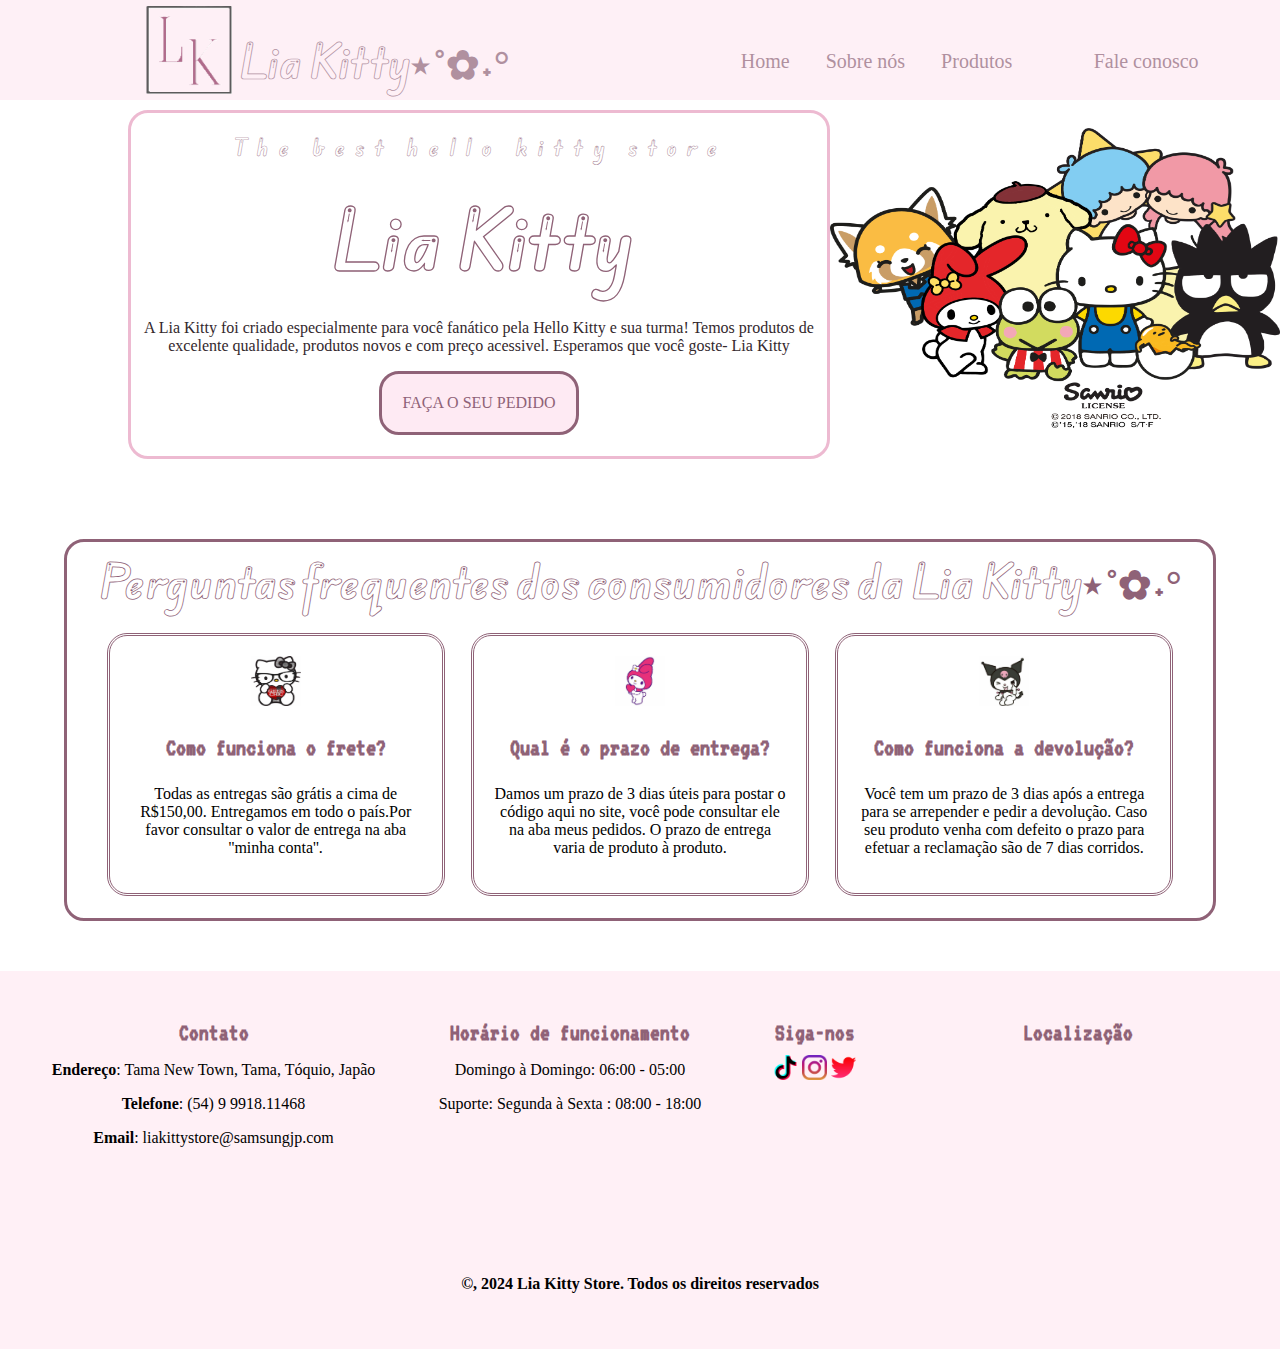
<file: sitedalia/index.html>
<!DOCTYPE html>
<html lang="pt-br">
<head>
    <meta charset="UTF-8">
    <meta name="viewport" content="width=device-width, initial-scale=1.0">
    <link rel="stylesheet" href="style.css">
    <title>Lia Kitty Store⋆˚✿˖°</title>
</head>



<body>
    <nav class="navbar">
        <div class="logo">
            <img src="img/logo.png" alt="" width="100px" height="100px">
            <h1>Lia Kitty⋆˚✿˖°</h1>

        </div>
        <div class="menu">
            <a href="index.html">Home</a>
            <a href="sobrenos.html">Sobre nós</a>
            <a href="produtos.html">Produtos</a>
            <a id="botao" href="suporte.html">Fale conosco</a>
        </div>
    </nav>
    <header>
        <div class="linha-cabecalho">
            <h2 style="letter-spacing:10px ;">The best hello kitty store</h2>
            <h1 style="font-size: 70px;">Lia Kitty</h1>
            <p>A Lia Kitty foi criado especialmente para você fanático pela Hello Kitty e sua turma! Temos produtos de excelente qualidade, produtos novos e com preço acessivel. Esperamos que você goste- Lia Kitty</p>
            <a class="botao-contato" href="produtos.html" >Faça o seu pedido</a>

        </div>
        <div class="img-cabecalho">
            <img style="max-width: 100%;" src="img/sanrio.png" alt="" width="450px" height="300px" >

        </div>

    </header>
    <div class="info">
        <h2>Perguntas frequentes dos consumidores da Lia Kitty⋆˚✿˖°</h2>
        <div class="produt">
            <div class="card">
                <img src="img/icon1.jfif" alt="" width="50px" height="50px">
                <div class="card-text">
                    <h3>Como funciona o frete?</h3>
                    <p>Todas as entregas são grátis a cima de R$150,00. Entregamos em todo o país.Por favor consultar o valor de entrega na aba ''minha conta''.</p>

                </div>

            </div>
            <div class="card">
                <img src="img/icon3.jfif" alt="" width="50px" height="50px">
                <div class="card-text1">
                    <h3>Qual é o prazo de entrega?</h3>
                    <p>Damos um prazo de 3 dias úteis para postar o código aqui no site, você pode consultar ele na aba meus pedidos. O prazo de entrega varia de produto à produto.</p>

                </div>
                <div class="texto-oculto">
                    <p>Parabéns, você achou um cupom de desconto escondido,
                        O cupom é LiaDeCastela15
                        Use na hora de selecionar o meio de pagamento, te garante 1% de desconto.
                    </p>
                </div>

            </div>
            <div class="card">
                <img src="img/kuromi.jfif" alt="" width="50px" height="50px">
                <div class="card-text">
                    <h3>Como funciona a devolução?</h3>
                    <p>Você tem um prazo de 3 dias após a entrega para se arrepender e pedir a devolução. Caso seu produto venha com defeito o prazo para efetuar a reclamação são de 7 dias corridos.</p>

                </div>

            </div>
        </div>

    </div>
    <footer>
        <div class="footer-content">    
            <div class="footer-contato">
                <h2 class="telefone">Contato</h2>
                <p><strong>Endereço</strong>: Tama New Town, Tama, Tóquio, Japão</p>
                <p><strong>Telefone</strong>: (54) 9 9918.11468</p>
                <p><strong>Email</strong>: liakittystore@samsungjp.com</p>
            </div>
            <div class="footer-hora">
                <h2 class="hora">Horário de funcionamento</h2>
                <p>Domingo à Domingo: 06:00 - 05:00</p>
                <p>Suporte: Segunda à Sexta : 08:00 - 18:00</p>
            </div>
            <div class="footer-midia">
                <h2 class="siga"> Siga-nos</h2>
                <a href="#" target="_blank"><img src="img/tik-tok.png" alt="" width="25px" height="25px"></a>
                <a href="#" target="_blank"><img src="img/instagram.png" alt="" width="25px" height="25px"></a>
                <a href="#" target="_blank"><img src="img/social.png" alt="" width="25px" height="25px"></a>
            </div>
                <div class="footer-mapa">
                    <h2 class="loc">Localização</h2>
                    <iframe src="https://www.google.com/maps/embed?pb=!1m18!1m12!1m3!1d3243.1303886270475!2d139.42671807474983!3d35.62451197260554!2m3!1f0!2f0!3f0!3m2!1i1024!2i768!4f13.1!3m3!1m2!1s0x6018e34b221ad081%3A0xf0aaab4654086855!2sSanrio%20Puroland!5e0!3m2!1spt-BR!2sbr!4v1732646924078!5m2!1spt-BR!2sbr" width="300" height="200" style="border:0;" allowfullscreen="" loading="lazy" referrerpolicy="no-referrer-when-downgrade"></iframe>
                </div>
            
            <div class="footer-botton">
                <p><strong>&copy, 2024 Lia Kitty Store. Todos os direitos reservados</strong></p>
            </div>

            
        </div>
    </footer>






</body>
</html>
</file>
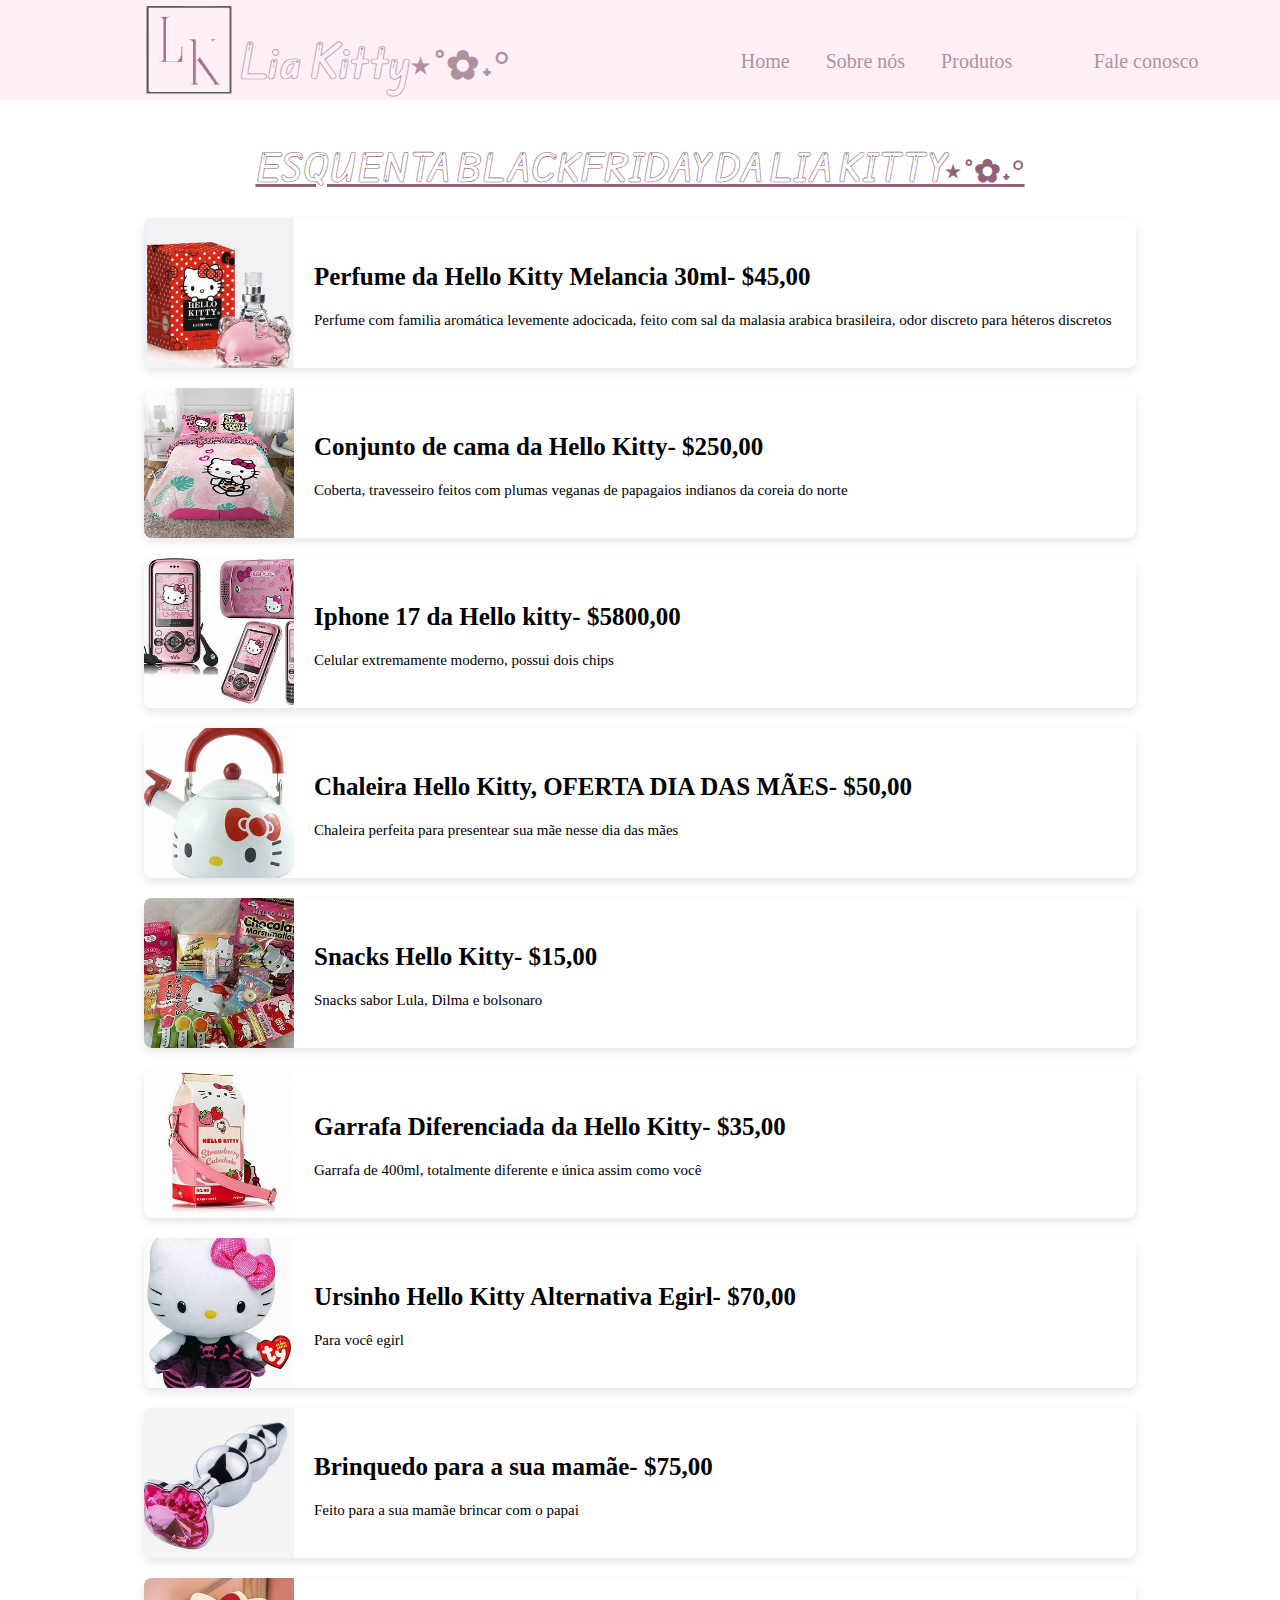
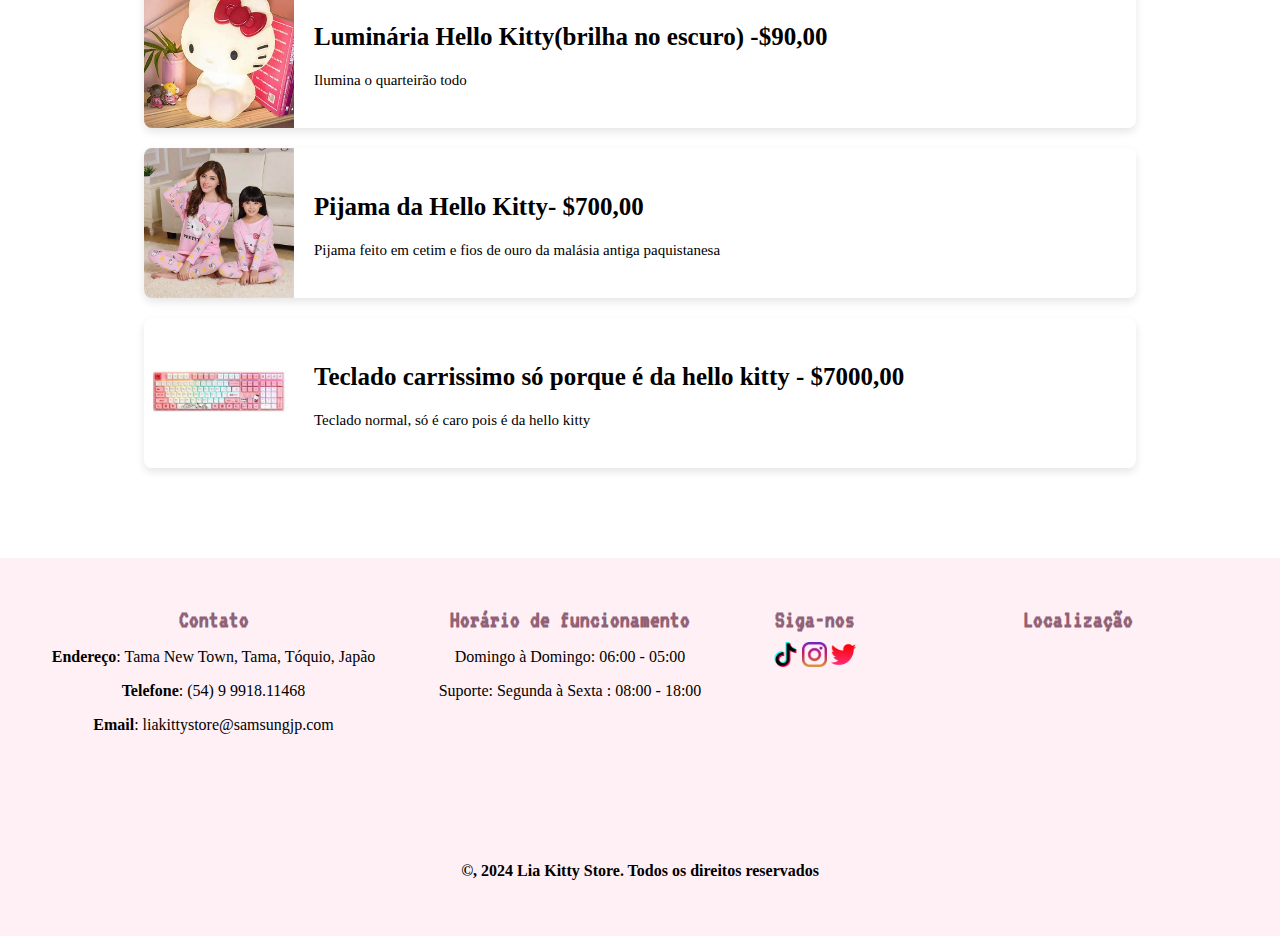
<file: sitedalia/produtos.html>
<!DOCTYPE html>
<html lang="pt-br">
<head>
    <meta charset="UTF-8">
    <meta name="viewport" content="width=device-width, initial-scale=1.0">
    <link rel="stylesheet" href="produto.css">
    <link rel="stylesheet" href="style.css">
    
    <title>Produtos</title>
</head>
<body>
        <nav class="navbar">
            <div class="logo">
                <img src="img/logo.png" alt="" width="100px" height="100px">
                <h1>Lia Kitty⋆˚✿˖°</h1>
    
            </div>
            <div class="menu">
                <a href="index.html">Home</a>
                <a href="sobrenos.html">Sobre nós</a>
                <a href="produtos.html">Produtos</a>
                <a id="botao" href="suporte.html">Fale conosco</a>
            </div>
        </nav>
        <div class="primeira-div">
            <h1><strong>ESQUENTA BLACKFRIDAY DA LIA KITTY⋆˚✿˖° </strong></h1>
            <div class="primeiro-item">
                <img src="img/perfume.jfif" alt="">
                <div class="descricao">
                    <h2>Perfume da Hello Kitty Melancia 30ml- $45,00</h2>
                    <p>Perfume com familia aromática levemente adocicada, feito com sal da malasia arabica brasileira, odor discreto para héteros discretos</p>

                </div>
            </div>
            <div class="primeiro-item">
                <img src="img/cama.jfif" alt="">
                <div class="descricao">
                    <h2>Conjunto de cama da Hello Kitty- $250,00</h2>
                    <p>Coberta, travesseiro feitos com plumas veganas de papagaios indianos da coreia do norte</p>

                </div>
            </div>
            <div class="primeiro-item">
                <img src="img/celular.jfif" alt="">
                <div class="descricao">
                    <h2>Iphone 17 da Hello kitty- $5800,00</h2>
                    <p>Celular extremamente moderno, possui dois chips</p>

                </div>
            </div>
            <div class="primeiro-item">
                <img src="img/chaleira.jfif" alt="">
                <div class="descricao">
                    <h2>Chaleira Hello Kitty, OFERTA DIA DAS MÃES- $50,00</h2>
                    <p>Chaleira perfeita para presentear sua mãe nesse dia das mães</p>

                </div>
            </div>
            <div class="primeiro-item">
                <img src="img/comidas.jfif" alt=""> 
                <div class="descricao">
                    <h2>Snacks Hello Kitty- $15,00</h2>
                    <p>Snacks sabor Lula, Dilma e bolsonaro</p>

                </div>
            </div>
            <div class="primeiro-item">
                <img src="img/garrafa.jfif" alt="">
                <div class="descricao">
                    <h2>Garrafa Diferenciada da Hello Kitty- $35,00</h2>
                    <p>Garrafa de 400ml, totalmente diferente e única assim como você</p>

                </div>
            </div>
            <div class="primeiro-item">
                <img src="img/ursinho.jfif" alt="">
                <div class="descricao">
                    <h2>Ursinho Hello Kitty Alternativa Egirl- $70,00</h2>
                    <p>Para você egirl</p>

                </div>
            </div>
            <div class="primeiro-item">
                <img src="img/plug.jfif" alt="">
                <div class="descricao">
                    <h2>Brinquedo para a sua mamãe- $75,00</h2>
                    <p>Feito para a sua mamãe brincar com o papai</p>

                </div>
            </div>
            <div class="primeiro-item">
                <img src="img/luminaria.jfif" alt="">
                <div class="descricao">
                    <h2>Luminária Hello Kitty(brilha no escuro) -$90,00</h2>
                    <p>Ilumina o quarteirão todo</p>

                </div>
            </div>
            <div class="primeiro-item">
                <img src="img/pijama.jfif" alt="" >
                <div class="descricao">
                    <h2>Pijama da Hello Kitty- $700,00</h2>
                    <p>Pijama feito em cetim e fios de ouro da malásia antiga paquistanesa</p>

                </div>
            </div>
            <div class="primeiro-item">
                <img src="img/teclado.webp" alt="">
                <div class="descricao">
                    <h2>Teclado carrissimo só porque é da hello kitty - $7000,00</h2>
                    <p>Teclado normal, só é caro pois é da hello kitty</p>

                </div>
            </div>


        </div>


















        <footer>
            <div class="footer-content">    
                <div class="footer-contato">
                    <h2 class="telefone">Contato</h2>
                    <p><strong>Endereço</strong>: Tama New Town, Tama, Tóquio, Japão</p>
                    <p><strong>Telefone</strong>: (54) 9 9918.11468</p>
                    <p><strong>Email</strong>: liakittystore@samsungjp.com</p>
                </div>
                <div class="footer-hora">
                    <h2 class="hora">Horário de funcionamento</h2>
                    <p>Domingo à Domingo: 06:00 - 05:00</p>
                    <p>Suporte: Segunda à Sexta : 08:00 - 18:00</p>
                </div>
                <div class="footer-midia">
                    <h2 class="siga"> Siga-nos</h2>
                    <a href="#" target="_blank"><img src="img/tik-tok.png" alt="" width="25px" height="25px"></a>
                    <a href="#" target="_blank"><img src="img/instagram.png" alt="" width="25px" height="25px"></a>
                    <a href="#" target="_blank"><img src="img/social.png" alt="" width="25px" height="25px"></a>
                </div>
                    <div class="footer-mapa">
                        <h2 class="loc">Localização</h2>
                        <iframe src="https://www.google.com/maps/embed?pb=!1m18!1m12!1m3!1d3243.1303886270475!2d139.42671807474983!3d35.62451197260554!2m3!1f0!2f0!3f0!3m2!1i1024!2i768!4f13.1!3m3!1m2!1s0x6018e34b221ad081%3A0xf0aaab4654086855!2sSanrio%20Puroland!5e0!3m2!1spt-BR!2sbr!4v1732646924078!5m2!1spt-BR!2sbr" width="300" height="200" style="border:0;" allowfullscreen="" loading="lazy" referrerpolicy="no-referrer-when-downgrade"></iframe>
                    </div>
                
                <div class="footer-botton">
                    <p><strong>&copy, 2024 Lia Kitty Store. Todos os direitos reservados</strong></p>
                </div>
    
                
            </div>
        </footer>
    
</body>
</html>
</file>
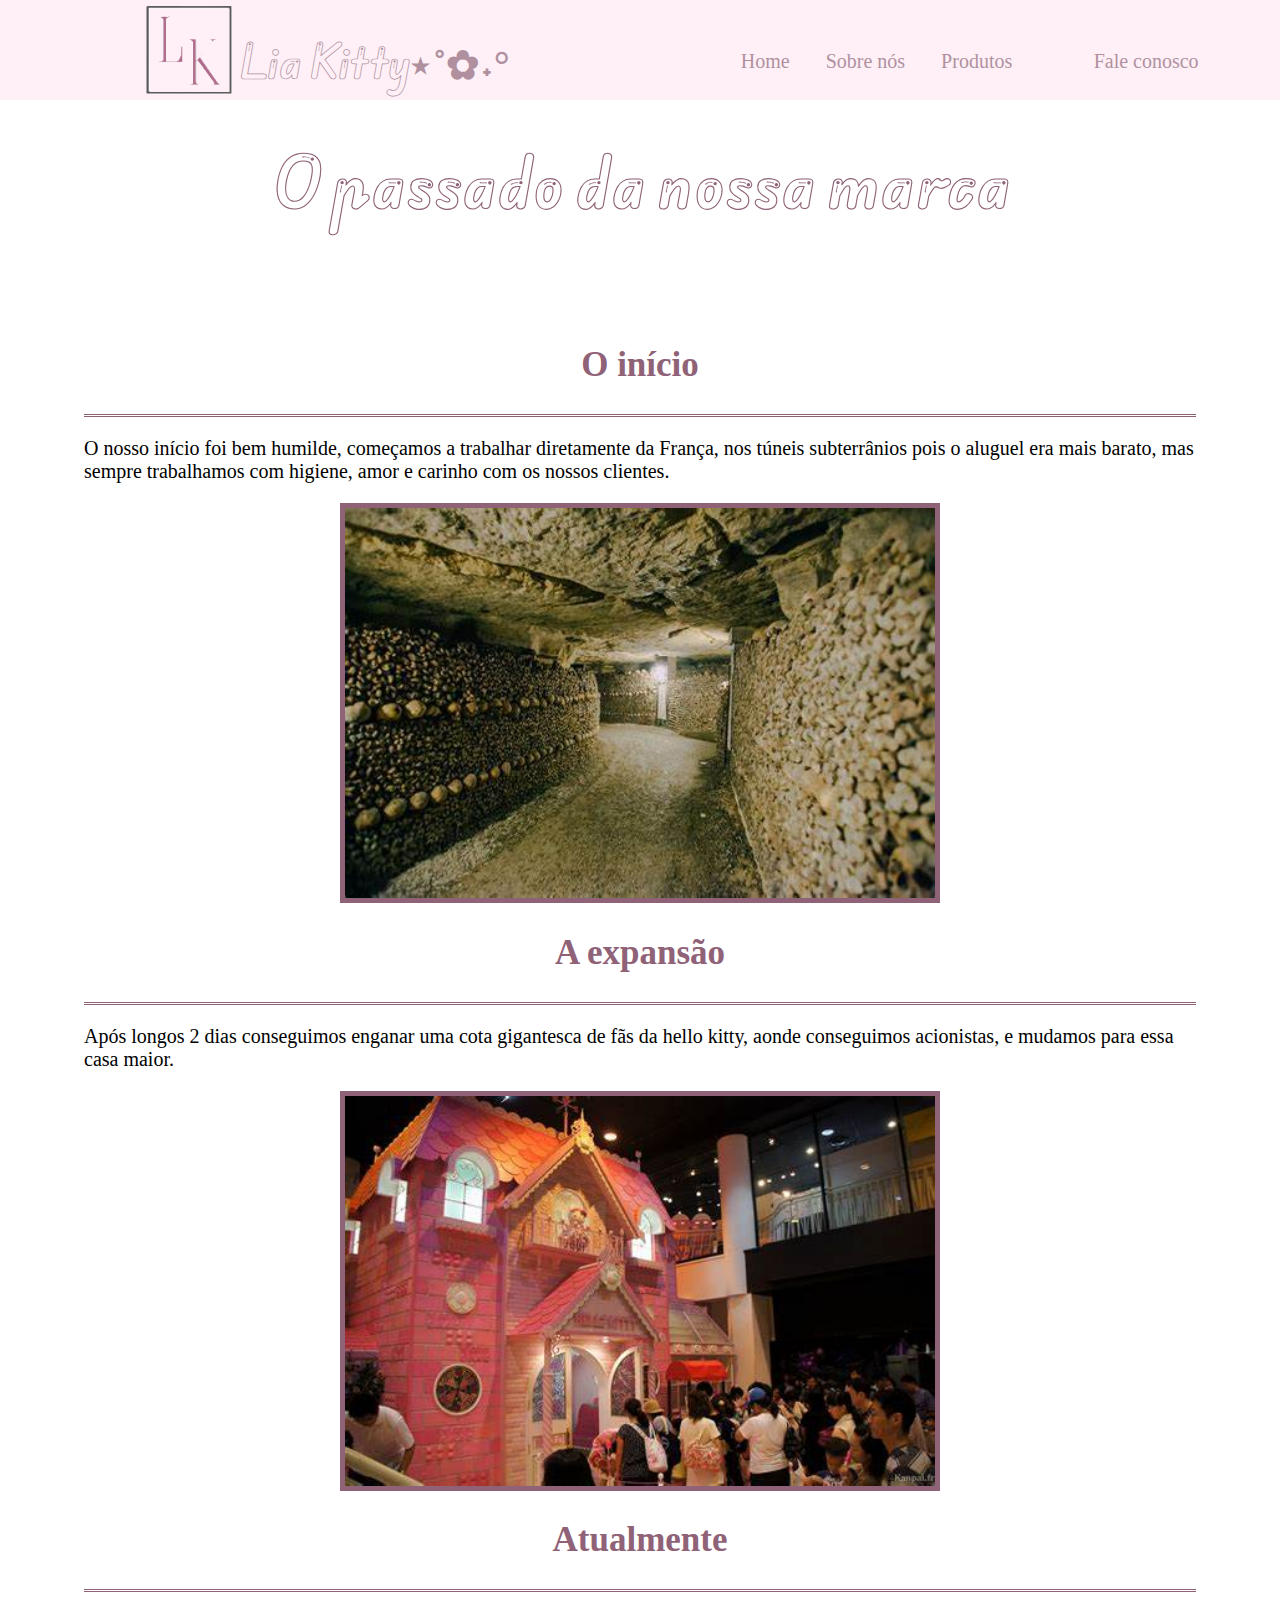
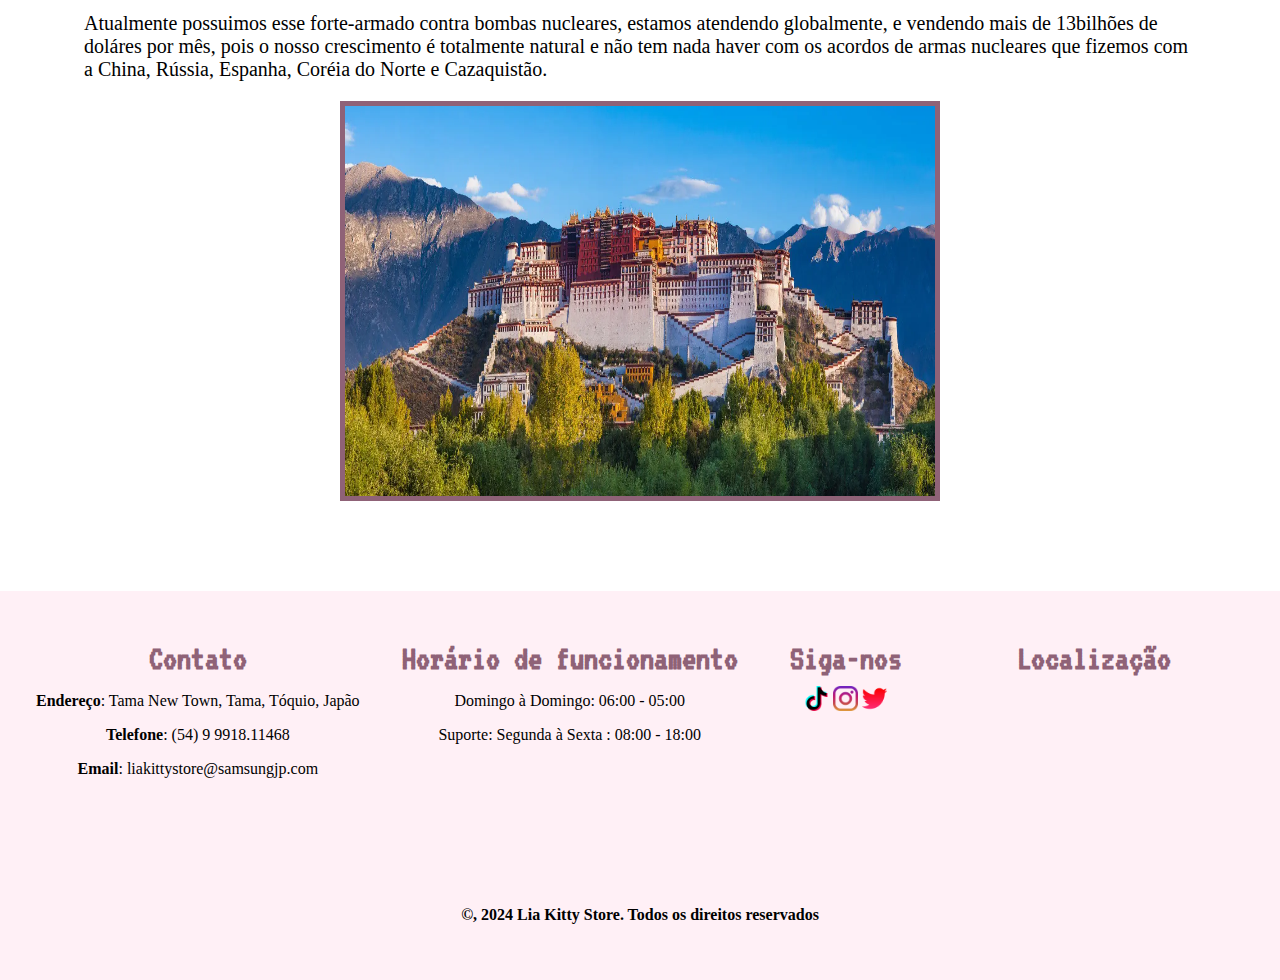
<file: sitedalia/sobrenos.html>
<!DOCTYPE html>
<html lang="pt-br">
<head>
    <meta charset="UTF-8">
    <meta name="viewport" content="width=device-width, initial-scale=1.0">
    <link rel="stylesheet" href="style.css">
    <link rel="stylesheet" href="sobrenos.css">
    <title>Lia Kitty Store⋆˚✿˖°</title>
</head>



<body>
    <nav class="navbar">
        <div class="logo">
            <img src="img/logo.png" alt="" width="100px" height="100px">
            <h1>Lia Kitty⋆˚✿˖°</h1>

        </div>
        <div class="menu">
            <a href="index.html">Home</a>
            <a href="sobrenos.html">Sobre nós</a>
            <a href="produtos.html">Produtos</a>
            <a id="botao" href="suporte.html">Fale conosco</a>
        </div>
    </nav>
    <br><br><br><br>
    <div class="historia">
        <h1>O passado da nossa marca</h1>
        
    </div>
    <div class="blocopai">
        <div id="inicio">
            <h2 class="h2">O início</h2>
            <p class="p">O nosso início foi bem humilde, começamos a trabalhar diretamente da França, nos túneis subterrânios pois o aluguel era mais barato, mas sempre trabalhamos com higiene, amor e carinho com os nossos clientes.</p>
            <img class="imginicio" src="img/casa5.jfif" alt="">
        </div>
        <div id="expansao">
            <h2 class="h2">A expansão</h2>
            <p class="p">Após longos 2 dias conseguimos enganar uma cota gigantesca de fãs da hello kitty, aonde conseguimos acionistas, e mudamos para essa casa maior.</p>
            <img class="imgexpansao" src="img/casa.jfif" alt="">
        </div>
        <div id="atualidade">
            <h2 class="h2">Atualmente</h2>
            <p class="p">Atualmente possuimos esse forte-armado contra bombas nucleares, estamos atendendo globalmente, e vendendo mais de 13bilhões de doláres por mês, pois o nosso crescimento é totalmente natural e não tem nada haver com os acordos de armas nucleares que fizemos com a China, Rússia, Espanha, Coréia do Norte e Cazaquistão.</p>
            <img class="imgatualidade" src="img/palacio.webp" alt="">
        </div>
    </div>
   
    <footer>
        <div class="footer-content">    
            <div class="footer-contato">
                <h2 class="telefone">Contato</h2>
                <p><strong>Endereço</strong>: Tama New Town, Tama, Tóquio, Japão</p>
                <p><strong>Telefone</strong>: (54) 9 9918.11468</p>
                <p><strong>Email</strong>: liakittystore@samsungjp.com</p>
            </div>
            <div class="footer-hora">
                <h2 class="hora">Horário de funcionamento</h2>
                <p>Domingo à Domingo: 06:00 - 05:00</p>
                <p>Suporte: Segunda à Sexta : 08:00 - 18:00</p>
            </div>
            <div class="footer-midia">
                <h2 class="siga"> Siga-nos</h2>
                <a href="#" target="_blank"><img src="img/tik-tok.png" alt="" width="25px" height="25px"></a>
                <a href="#" target="_blank"><img src="img/instagram.png" alt="" width="25px" height="25px"></a>
                <a href="#" target="_blank"><img src="img/social.png" alt="" width="25px" height="25px"></a>
            </div>
                <div class="footer-mapa">
                    <h2 class="loc">Localização</h2>
                    <iframe src="https://www.google.com/maps/embed?pb=!1m18!1m12!1m3!1d3243.1303886270475!2d139.42671807474983!3d35.62451197260554!2m3!1f0!2f0!3f0!3m2!1i1024!2i768!4f13.1!3m3!1m2!1s0x6018e34b221ad081%3A0xf0aaab4654086855!2sSanrio%20Puroland!5e0!3m2!1spt-BR!2sbr!4v1732646924078!5m2!1spt-BR!2sbr" width="300" height="200" style="border:0;" allowfullscreen="" loading="lazy" referrerpolicy="no-referrer-when-downgrade"></iframe>
                </div>
            
            <div class="footer-botton">
                <p><strong>&copy, 2024 Lia Kitty Store. Todos os direitos reservados</strong></p>
            </div>

            
        </div>
    </footer>






</body>
</html>
</file>
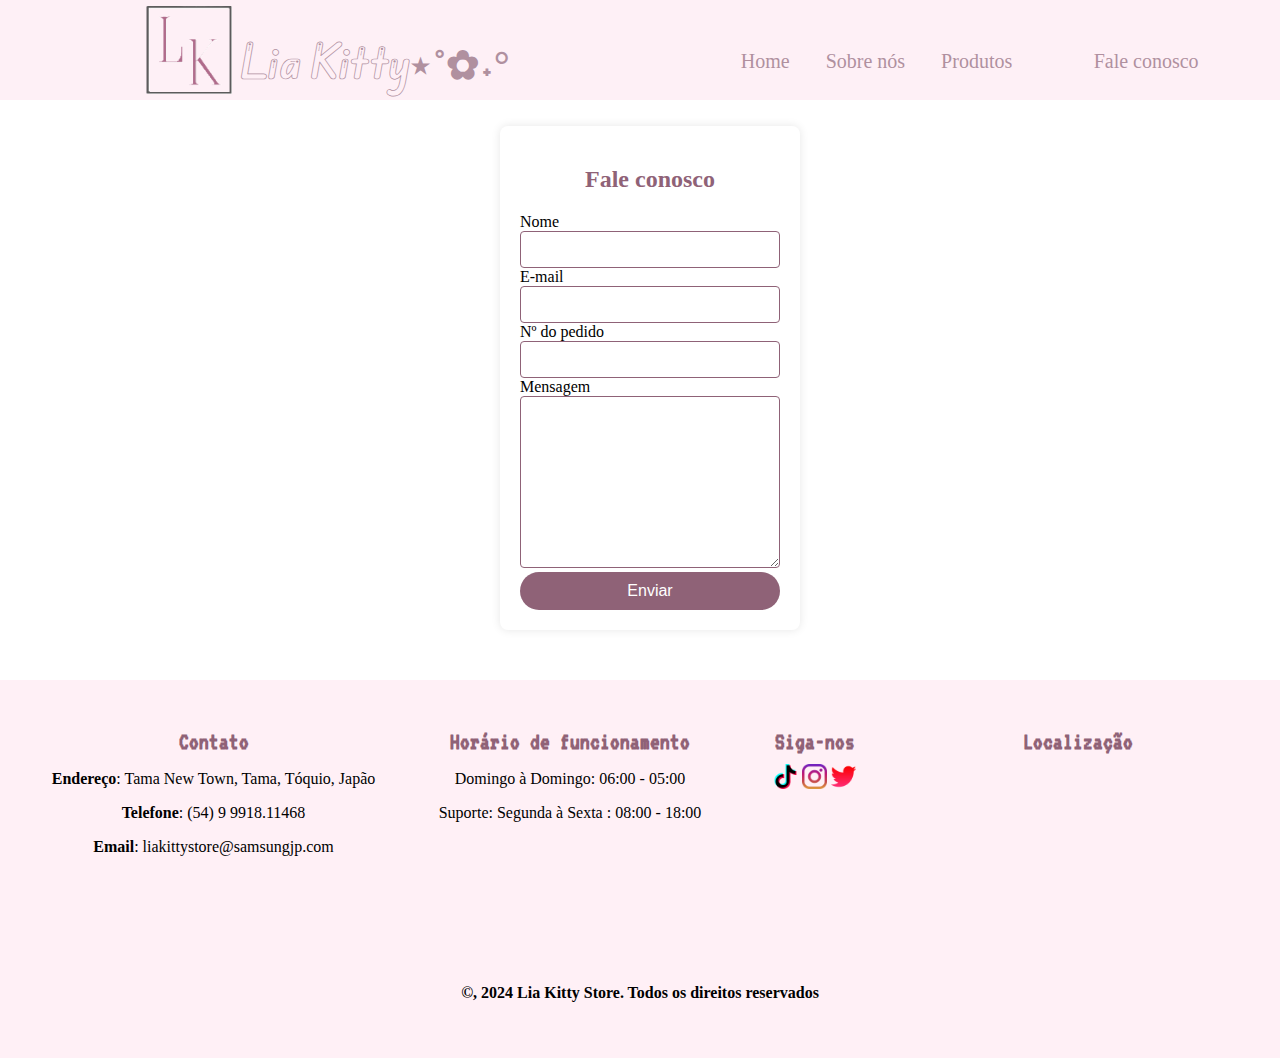
<file: sitedalia/suporte.html>
<!DOCTYPE html>
<html lang="pt-br">
<head>
    <meta charset="UTF-8">
    <meta name="viewport" content="width=device-width, initial-scale=1.0">
    
    <link rel="stylesheet" href="style.css">
    
    <link rel="stylesheet" href="suporte.css">
    <title>Produtos</title>
</head>
<body>
        <nav class="navbar">
            <div class="logo">
                <img src="img/logo.png" alt="" width="100px" height="100px">
                <h1>Lia Kitty⋆˚✿˖°</h1>
    
            </div>
            <div class="menu">
                <a href="index.html">Home</a>
                <a href="sobrenos.html">Sobre nós</a>
                <a href="produtos.html">Produtos</a>
                <a id="botao" href="suporte.html">Fale conosco</a>
            </div>
        </nav>
        <br><br><br><br><br><br><br>
        <div class="form-container">
            <h2>Fale conosco</h2>
            <form action="">
                <div class="form-grupo">
                    <label for="">Nome</label>
                    <input type="text" required>


                </div>
                <div class="form-grupo">
                    <label for="">E-mail</label>
                    <input type="email" required>
                    

                </div>
                <div class="form-grupo">
                    <label for="">Nº do pedido</label>
                    <input type="text" required>
                    

                </div>
                <div class="form-grupo">
                    <label for="">Mensagem</label>
                    <textarea name="" id="" cols="5" rows="10" required></textarea>
                    

                </div>
                <div class="form-grupo">
                    <button class="enviar" type="submit">Enviar</button>
                    

                </div>
            </form>
        </div>
        

        <footer>
            <div class="footer-content">    
                <div class="footer-contato">
                    <h2 class="telefone">Contato</h2>
                    <p><strong>Endereço</strong>: Tama New Town, Tama, Tóquio, Japão</p>
                    <p><strong>Telefone</strong>: (54) 9 9918.11468</p>
                    <p><strong>Email</strong>: liakittystore@samsungjp.com</p>
                </div>
                <div class="footer-hora">
                    <h2 class="hora">Horário de funcionamento</h2>
                    <p>Domingo à Domingo: 06:00 - 05:00</p>
                    <p>Suporte: Segunda à Sexta : 08:00 - 18:00</p>
                </div>
                <div class="footer-midia">
                    <h2 class="siga"> Siga-nos</h2>
                    <a href="#" target="_blank"><img src="img/tik-tok.png" alt="" width="25px" height="25px"></a>
                    <a href="#" target="_blank"><img src="img/instagram.png" alt="" width="25px" height="25px"></a>
                    <a href="#" target="_blank"><img src="img/social.png" alt="" width="25px" height="25px"></a>
                </div>
                    <div class="footer-mapa">
                        <h2 class="loc">Localização</h2>
                        <iframe src="https://www.google.com/maps/embed?pb=!1m18!1m12!1m3!1d3243.1303886270475!2d139.42671807474983!3d35.62451197260554!2m3!1f0!2f0!3f0!3m2!1i1024!2i768!4f13.1!3m3!1m2!1s0x6018e34b221ad081%3A0xf0aaab4654086855!2sSanrio%20Puroland!5e0!3m2!1spt-BR!2sbr!4v1732646924078!5m2!1spt-BR!2sbr" width="300" height="200" style="border:0;" allowfullscreen="" loading="lazy" referrerpolicy="no-referrer-when-downgrade"></iframe>
                    </div>
                
                <div class="footer-botton">
                    <p><strong>&copy, 2024 Lia Kitty Store. Todos os direitos reservados</strong></p>
                </div>
    
                
            </div>
        </footer>
    
</body>
</html>
</file>
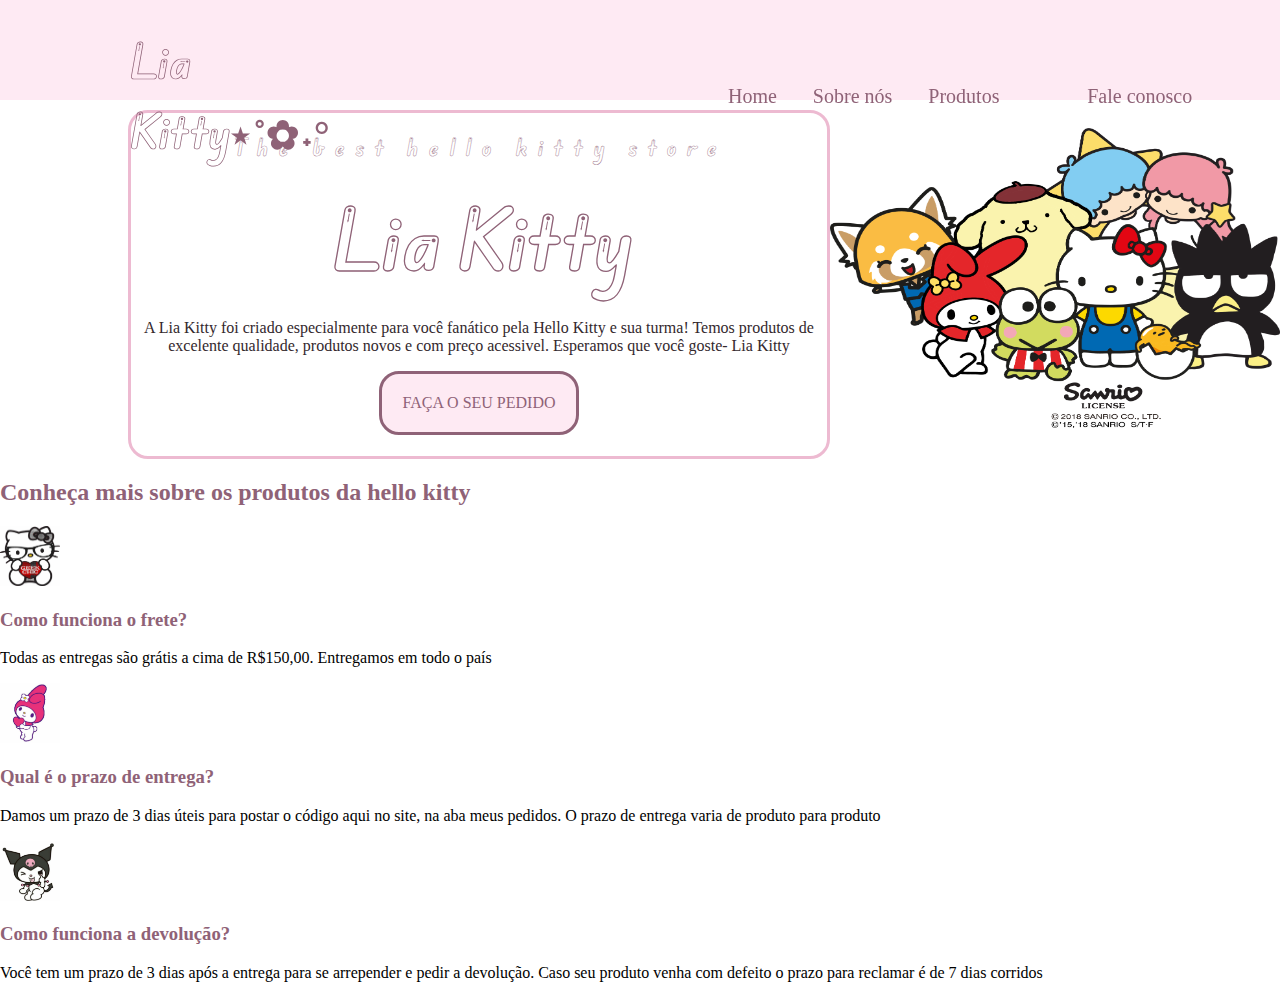
<file: sitedalia/sitedalia/çite.html>
<!DOCTYPE html>
<html lang="pt-br">
<head>
    <meta charset="UTF-8">
    <meta name="viewport" content="width=device-width, initial-scale=1.0">
    <link rel="stylesheet" href="style.css">
    <title>Meu çite</title>
</head>



<body>
    <nav class="navbar">
        <div class="logo">
            <h1>Lia Kitty⋆˚✿˖°</h1>

        </div>
        <div class="menu">
            <a href="">Home</a>
            <a href="">Sobre nós</a>
            <a href="">Produtos</a>
            <a id="botao" href="">Fale conosco</a>
        </div>
    </nav>
    <header>
        <div class="linha-cabecalho">
            <h2 style="letter-spacing:10px ;">The best hello kitty store</h2>
            <h1 style="font-size: 70px;">Lia Kitty</h1>
            <p>A Lia Kitty foi criado especialmente para você fanático pela Hello Kitty e sua turma! Temos produtos de excelente qualidade, produtos novos e com preço acessivel. Esperamos que você goste- Lia Kitty</p>
            <a class="botao-contato" href="" >Faça o seu pedido</a>

        </div>
        <div class="img-cabecalho">
            <img style="max-width: 100%;" src="img/sanrio.png" alt="" width="450px" height="300px" >

        </div>

    </header>
    <div class="info">
        <h2>Conheça mais sobre os produtos da hello kitty</h2>
        <div class="produt">
            <div class="card">
                <img src="img/icon1.jfif" alt="" width="60px" height="60px">
                <div class="card-text">
                    <h3>Como funciona o frete?</h3>
                    <p>Todas as entregas são grátis a cima de R$150,00. Entregamos em todo o país</p>

                </div>

            </div>
            <div class="card">
                <img src="img/icon3.jfif" alt="" width="60px" height="60px">
                <div class="card-text">
                    <h3>Qual é o prazo de entrega?</h3>
                    <p>Damos um prazo de 3 dias úteis para postar o código aqui no site, na aba meus pedidos. O prazo de entrega varia de produto para produto</p>

                </div>

            </div>
            <div class="card">
                <img src="img/kuromi.jfif" alt="" width="60px" height="60px">
                <div class="card-text">
                    <h3>Como funciona a devolução?</h3>
                    <p>Você tem um prazo de 3 dias após a entrega para se arrepender e pedir a devolução. Caso seu produto venha com defeito o prazo para reclamar é de 7 dias corridos</p>

                </div>

            </div>
        </div>

    </div>






</body>
</html>
</file>
<file: sitedalia/style.css>
@import url('https://fonts.googleapis.com/css2?family=Edu+AU+VIC+WA+NT+Arrows:wght@400..700&family=Sevillana&display=swap');
@import url('https://fonts.googleapis.com/css2?family=VT323&display=swap');
*{
    box-sizing: border-box;
}
body{
    margin: 0px;

}
.navbar{
    display: flex;
    flex-flow: row wrap;
    height: 100px;
    justify-content: center;
    align-items: center;
    position: fixed;
    width: 100%;
    opacity: 0.7;


    background-color: #feeaf3;
    
}
.logo{
    flex: 20%;
    text-align: left;
    font-size: 20px;
    margin-left: 10%;
    font-family: "Edu AU VIC WA NT Arrows", cursive;
    color: #8f6277;
    display: flex;
    padding-left: 10px;
}
.menu{
    flex: 50%;
    text-align: right;
    padding: 20px;

}
.menu a{
    color: #8f6277;
    text-decoration: none;
    font-size: 20px;
    padding: 20px 16px;
}
.menu a:hover{
    color: #8f6277;
    border-top: 4px solid white;
}
#botao{
    color: #8f6277;
    padding: 10px 25px;
    
    border-radius: 7px;
    margin-left: 10px;
    margin: 5%;
}
#botao:hover{
    border: none;
    background-color: #8f6277;
    color: white;
    

}
header{
    display: flex;
    flex-flow: row wrap;
    height: auto;
    background-color: white;
    justify-content: center;
    align-items: center;
    padding-top: 100px;
}
.logo:hover{
    color: #3c0000;
}
.linha-cabecalho{
    flex:40%;
    margin-left: 10%;
    margin-top: 10px;  
    border-radius:20px;
    border: #edbad1 solid;
    text-align: center;
    color: #33282d;
    
    }
.linha-cabecalho h2{
    font-weight: 900;
    font-size: 20px;
    margin:2;
    padding: 0;
    font-family: "Edu AU VIC WA NT Arrows", cursive;
    color: #8f6277;
    
}
.linha-cabecalho h1{
    font-family: "Edu AU VIC WA NT Arrows", cursive;
    color: #8f6277;
    margin:0;
    padding: 0;

}
.linha-cabecalho p{
    text-align: center;
}
.imgcabecalho{
    margin-right:0%;
    flex: 40%;
    text-align: center;
    

    
    

}
.botao-contato{
    background-color:#feeaf3;
    padding: 20px;
    color: #8f6277;
    text-transform: uppercase;
    border:#8f6277 solid;
    border-radius: 20px;
    text-decoration: none;
    display: inline-block;
    margin-bottom: 3%;

}
.botao-contato:hover{
    background-color: #8f6277 ;
    color:white;
    
}
.linha-cabecalho h1:hover{
    color:black;
}
.info h2{
    color:#8f6277;
    font-size: 40px;
    margin: 0;
    width: 100%;
    font-weight: bold;
    
    font-family: "Edu AU VIC WA NT Arrows", cursive;
}
.info h3{
    color: #8f6277;
    font-family: "VT323", monospace;
    font-size: 25px;

}
.info{
    margin-top: 80px;
    border: #8f6277 solid;
    border-radius:20px;
    margin-left: 5%;
    margin-right: 5%;
    text-align: center;
    padding: 5px;
    display: inline-block;
}
.produt{
    display: inline-block;
    margin: 5px;
    
}
.card{
    display: inline-block;
    width: 30%;
    padding: 20px;
    margin: 1%;
    border: #8f6277 double;
    border-radius: 20px;
    cursor: pointer;
}
.card:hover{
    background-color: #fed2e5;
    padding: 4px;
}
.card:hover img{
    display: none;
}
.texto-oculto{
    display: none;
}
.card:hover .card-text1{
    display: none;

}
.card:hover .texto-oculto{
    display: block;
}
footer{
    text-align: center;
    padding: 20px 0;
    text-align: center;
    margin-top: 50px;
    background-color: #fff0f6;
 
}
.footer-content{
    display: flex;
    flex-wrap: wrap;
    justify-content:space-around;
    padding: 20px;
}
.telefone{
    font-family: "VT323", monospace;
    color: #8f6277;
    margin: 10px;
    
    
}
.hora{
    font-family: "VT323", monospace;
    color: #8f6277;
    margin: 10px;
    
}
.loc{
    font-family: "VT323", monospace;
    color: #8f6277;
    margin: 10px;
    
    
}
.siga{
    font-family: "VT323", monospace;
    color: #8f6277;
    margin: 10px;
}
.footer-botton{
    text-align: center;

    
}
</file>
<file: sitedalia/produto.css>
@import url('https://fonts.googleapis.com/css2?family=Edu+AU+VIC+WA+NT+Arrows:wght@400..700&family=Sevillana&display=swap');
@import url('https://fonts.googleapis.com/css2?family=VT323&display=swap');
.primeira-div{
    padding: 120px 20px 20px 20px;

}
.primeiro-item{
    display: flex;
    align-items: center;
    background-color: white;
    margin-bottom: 20px;
    box-shadow: 0 4px 8px rgba(2, 2, 2, 0.1);
    border-radius: 8px;
    overflow: hidden;
    margin-left: 10%;
    margin-right: 10%;

}
.primeiro-item img{
    width: 150px;
    height: 150px;
    object-fit: cover;

}
.primeira-div h1{
    text-align: center;
    color: #8f6277;
    font-family: "Edu AU VIC WA NT Arrows", cursive;
    text-decoration: underline;
}
.primeiro-item p{
    text-align: left;
    margin-left:20px;
    font-size: 15px;
}
.primeiro-item h2{
    text-align: left;
    margin-left: 20px;
    
    font-size: 25px;
}
.primeiro-item h2:hover{
    text-decoration: underline;
    cursor: pointer;
}
</file>
<file: sitedalia/sobrenos.css>
@import url('https://fonts.googleapis.com/css2?family=Edu+AU+VIC+WA+NT+Arrows:wght@400..700&family=Sevillana&display=swap');
@import url('https://fonts.googleapis.com/css2?family=VT323&display=swap');
.historia{
    padding: 20px;
    color: #8f6277;
    font-size: 30px;
    text-align: center;
    font-family: "Edu AU VIC WA NT Arrows", cursive;
    
    
}
.blocopai{
    padding: 20px;
    margin-left: 5%;
    margin-right: 5%;
    
    
}
#inicio, #expansao, #atualidade{
    margin-bottom: 10px;
}
h2{
    color: #8f6277;
    
    font-size: 35px;
    
    text-align: center;
   
}
.blocopai p{
    border-top: #8f6277 double 3px;
    padding-top:20px
    
}
.imginicio, .imgexpansao, .imgatualidade{
    width: 100%;
    max-width: 600px;
    height: auto;
    display: block;
    margin: 20px auto;
    border: 5px solid #8f6277;

    height: 400px;
    width: 600px;

}
.p{
    font-size: 20px;
}
</file>
<file: sitedalia/suporte.css>
.form-container{
    padding: 20px;
    border-radius: 8px;
    box-shadow: 0 0 10px rgba(0,0,0,0.1);
    width: 300px;
    margin-left:500px;
   
}
.form-container h2{
    color:#8f6277;
    text-align: center;
    margin-bottom: 20px;
}
.form-group{
    margin-bottom: 15px;
}
.form-group label{
    display: block; 
    margin-bottom: 5px ;
}
.form-grupo input[type="text"],
.form-grupo input[type="email"],
.form-grupo textarea{
    width: 100%;
    padding: 10px;
    border: 1px solid #8f6277;
    border-radius: 4px;
}
.form-grupo button{
    width: 100%;
    padding: 10px;
    background-color: #8f6277;
    color: white;
    border: none;
    border-radius: 20px;
    cursor: pointer;
    font-size: 16px;
}
.form-grupo button:hover {
    
    transform: translateY(1px);
    box-shadow: 0 1px 1px 0 rgba(0,0,0,0.10),
    0 1px 1px 0 rgba(0,0,0,0.09);
}
</file>
<file: sitedalia/sitedalia/style.css>
@import url('https://fonts.googleapis.com/css2?family=Edu+AU+VIC+WA+NT+Arrows:wght@400..700&family=Sevillana&display=swap');
*{
    box-sizing: border-box;
}
body{
    margin: 0px;

}
.navbar{
    display: flex;
    flex-flow: row wrap;
    height: 100px;
    justify-content: center;
    align-items: center;
    position: fixed;
    width: 100%;


    background-color: #feeaf3;
    
}
.logo{
    flex: 20%;
    text-align: left;
    font-size: 20px;
    margin-left: 10%;
    font-family: "Edu AU VIC WA NT Arrows", cursive;
    color: #8f6277;
}
.menu{
    flex: 70%;
    text-align: right;
    padding: 20px;

}
.menu a{
    color: #8f6277;
    text-decoration: none;
    font-size: 20px;
    padding: 20px 16px;
}
.menu a:hover{
    color: #8f6277;
    border-top: 4px solid white;
}
#botao{
    color: #8f6277;
    padding: 10px 25px;
    
    border-radius: 7px;
    margin-left: 10px;
    margin: 5%;
}
#botao:hover{
    border: none;
    background-color: #8f6277;
    color: white;
    

}
header{
    display: flex;
    flex-flow: row wrap;
    height: auto;
    background-color: white;
    justify-content: center;
    align-items: center;
    padding-top: 100px;
}
.logo:hover{
    color: #3c0000;
}
.linha-cabecalho{
    flex:40%;
    margin-left: 10%;
    margin-top: 10px;  
    border-radius:20px;
    border: #edbad1 solid;
    text-align: center;
    color: #33282d;
    
    }
.linha-cabecalho h2{
    font-weight: 900;
    font-size: 20px;
    margin:2;
    padding: 0;
    font-family: "Edu AU VIC WA NT Arrows", cursive;
    color: #8f6277;
    
}
.linha-cabecalho h1{
    font-family: "Edu AU VIC WA NT Arrows", cursive;
    color: #8f6277;
    margin:0;
    padding: 0;

}
.linha-cabecalho p{
    text-align: center;
}
.imgcabecalho{
    margin-right:0%;
    flex: 40%;
    text-align: center;
    

    
    

}
.botao-contato{
    background-color:#feeaf3;
    padding: 20px;
    color: #8f6277;
    text-transform: uppercase;
    border:#8f6277 solid;
    border-radius: 20px;
    text-decoration: none;
    display: inline-block;
    margin-bottom: 3%;

}
.botao-contato:hover{
    background-color: #8f6277 ;
    color:white;
    
}
.linha-cabecalho h1:hover{
    color:black;
}
.info h2{
    color:#8f6277;
}
.info h3{
    color: #8f6277;
}
</file>
